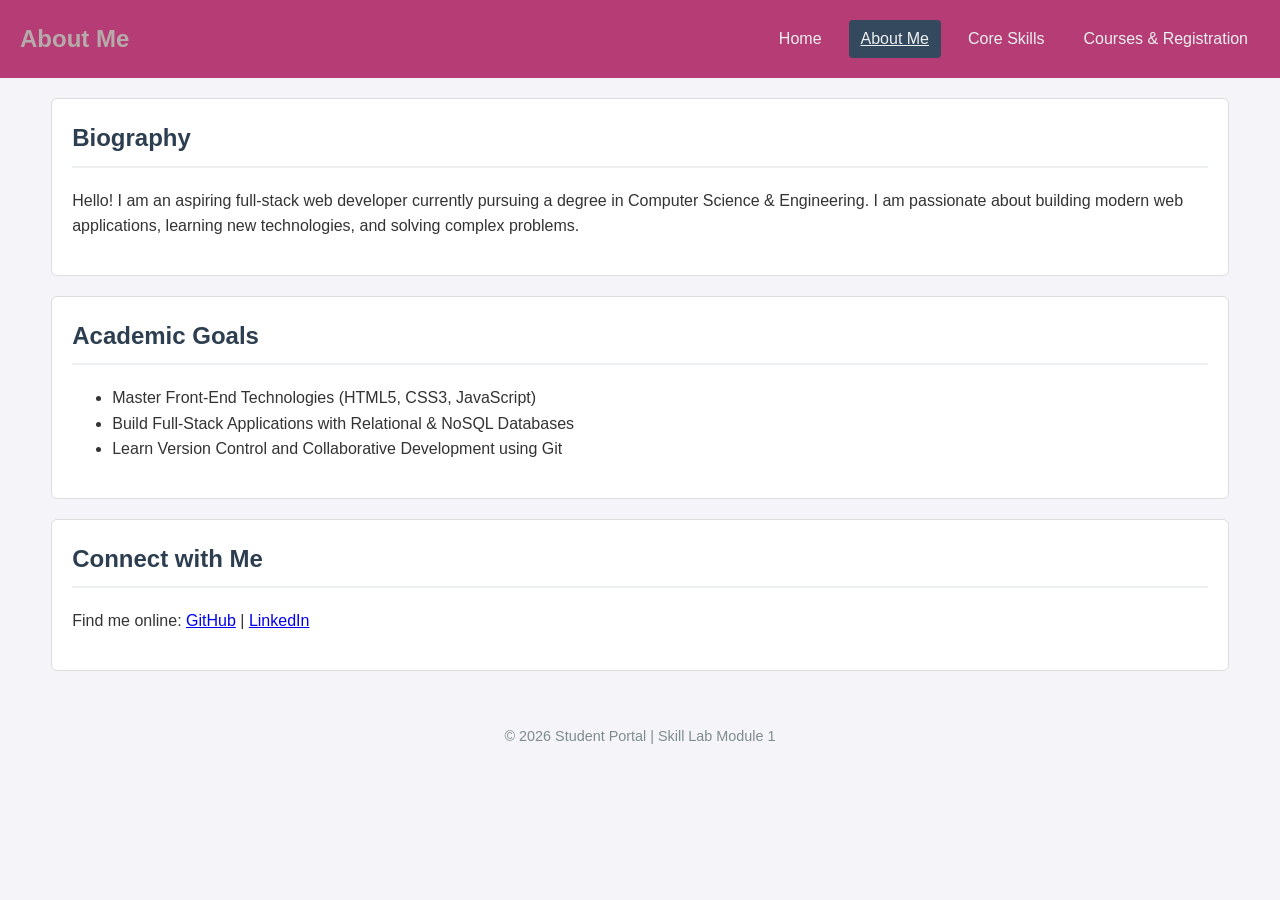
<file: about.html>
<!DOCTYPE html>
<html lang="en">
<head>
    <meta charset="UTF-8">
    <meta name="viewport" content="width=device-width, initial-scale=1.0">
    <title>About Me - Student Portal</title>
    <link rel="stylesheet" href="style.css">
</head>
<body>
    <header>
        <h1>About Me</h1>
        <nav>
            <a href="index.html">Home</a>
            <a href="about.html" class="active">About Me</a>
            <a href="skills.html">Core Skills</a>
            <a href="courses.html">Courses & Registration</a>
            
        </nav>
    </header>

    <main class="container">
        <section>
            <h2>Biography</h2>
            <p>Hello! I am an aspiring full-stack web developer currently pursuing a degree in Computer Science & Engineering. I am passionate about building modern web applications, learning new technologies, and solving complex problems.</p>
        </section>

        <section>
            <h2>Academic Goals</h2>
            <ul>
                <li>Master Front-End Technologies (HTML5, CSS3, JavaScript)</li>
                <li>Build Full-Stack Applications with Relational & NoSQL Databases</li>
                <li>Learn Version Control and Collaborative Development using Git</li>
            </ul>
        </section>

        <section>
            <h2>Connect with Me</h2>
            <p>
                Find me online: 
                <a href="https://github.com" target="_blank">GitHub</a> | 
                <a href="https://linkedin.com" target="_blank">LinkedIn</a>
            </p>
        </section>
    </main>

    <footer>
        <p>&copy; 2026 Student Portal | Skill Lab Module 1</p>
    </footer>
</body>
</html>
</file>
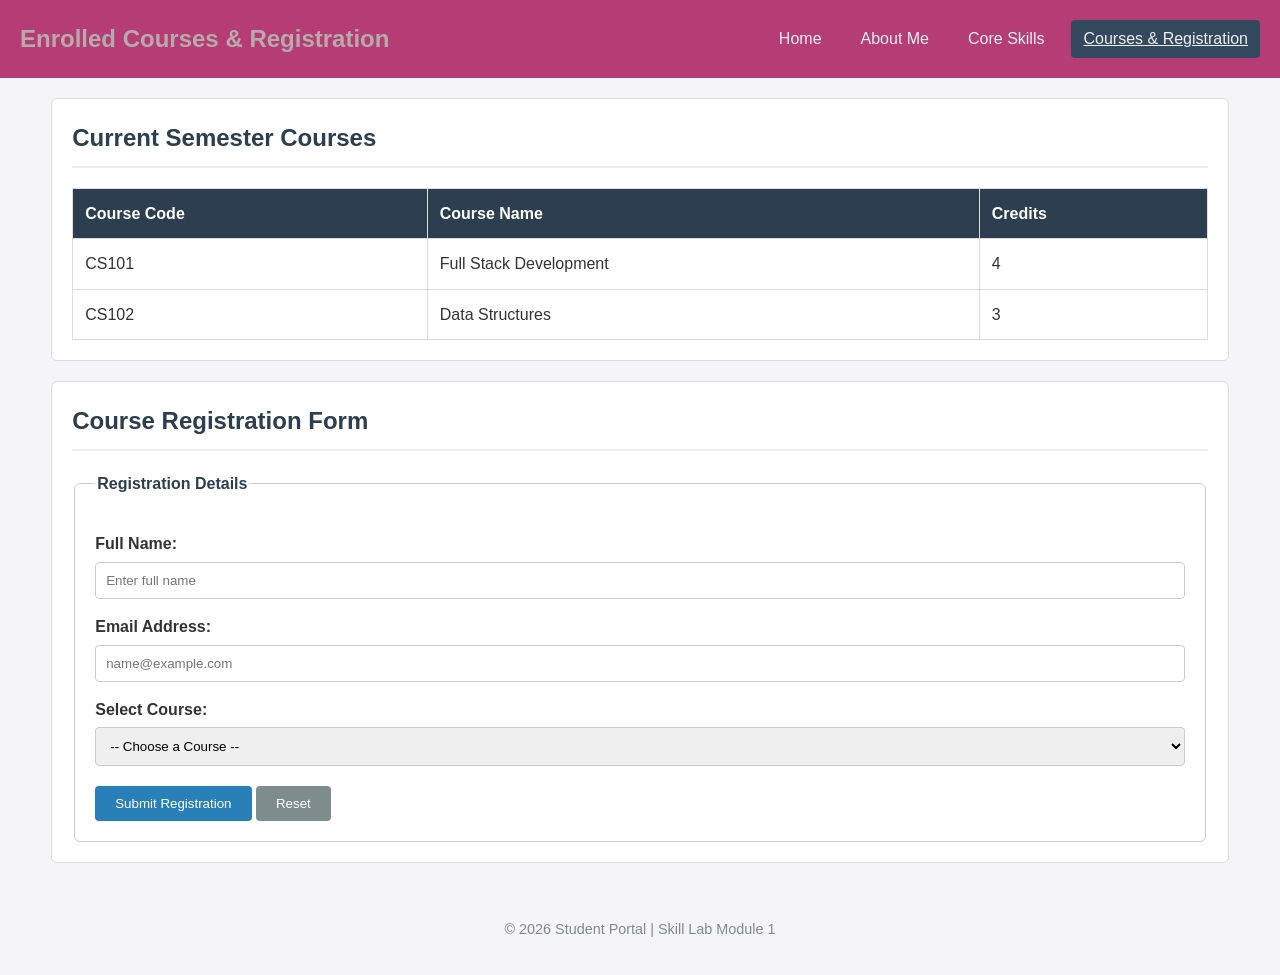
<file: courses.html>
<!DOCTYPE html>
<html lang="en">
<head>
    <meta charset="UTF-8">
    <meta name="viewport" content="width=device-width, initial-scale=1.0">
    <title>Courses - Student Portal</title>
    <link rel="stylesheet" href="style.css">
</head>
<body>
    <header>
        <h1>Enrolled Courses & Registration</h1>
        <nav>
            <a href="index.html">Home</a>
            <a href="about.html">About Me</a>
            <a href="skills.html">Core Skills</a>
            <a href="courses.html" class="active">Courses & Registration</a>
            
        </nav>
    </header>

    <main class="container">
        <section>
            <h2>Current Semester Courses</h2>
            <table>
                <tr>
                    <th>Course Code</th>
                    <th>Course Name</th>
                    <th>Credits</th>
                </tr>
                <tr>
                    <td>CS101</td>
                    <td>Full Stack Development</td>
                    <td>4</td>
                </tr>
                <tr>
                    <td>CS102</td>
                    <td>Data Structures</td>
                    <td>3</td>
                </tr>
            </table>
        </section>

        <section>
            <h2>Course Registration Form</h2>
            <form>
                <fieldset>
                    <legend>Registration Details</legend>
                    
                    <label for="name">Full Name:</label>
                    <input type="text" id="name" placeholder="Enter full name" required>

                    <label for="email">Email Address:</label>
                    <input type="email" id="email" placeholder="name@example.com" required>

                    <label for="course">Select Course:</label>
                    <select id="course">
                        <option value="">-- Choose a Course --</option>
                        <option value="fullstack">Full Stack Development</option>
                        <option value="ds">Data Structures</option>
                        <option value="dbms">Database Management Systems</option>
                    </select>

                    <button type="submit">Submit Registration</button>
                    <button type="reset" style="background-color: #7f8c8d;">Reset</button>
                </fieldset>
            </form>
        </section>
    </main>

    <footer>
        <p>&copy; 2026 Student Portal | Skill Lab Module 1</p>
    </footer>
</body>
</html>
</file>
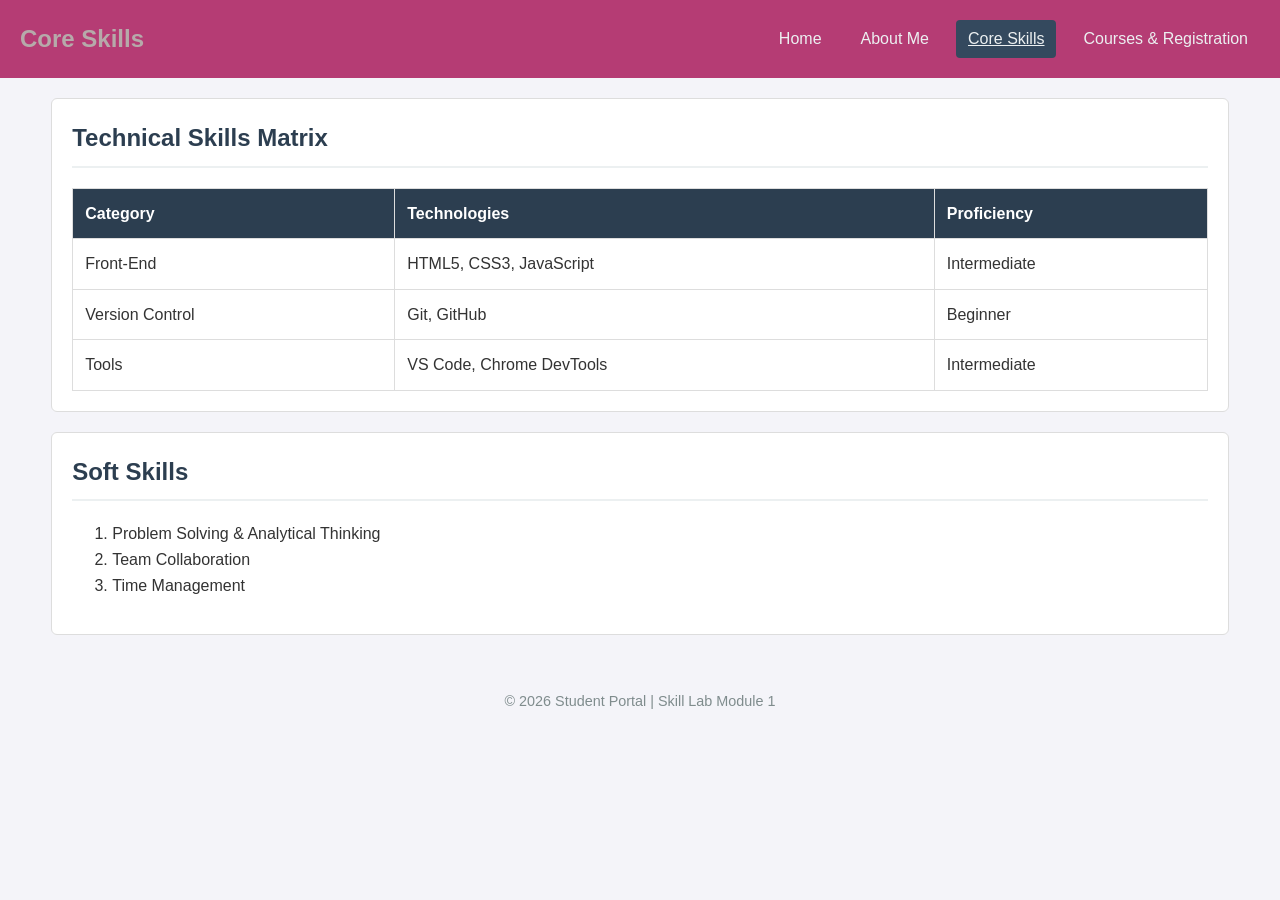
<file: skills.html>
<!DOCTYPE html>
<html lang="en">
<head>
    <meta charset="UTF-8">
    <meta name="viewport" content="width=device-width, initial-scale=1.0">
    <title>Core Skills - Student Portal</title>
    <link rel="stylesheet" href="style.css">
</head>
<body>
    <header>
        <h1>Core Skills</h1>
        <nav>
            <a href="index.html">Home</a>
            <a href="about.html">About Me</a>
            <a href="skills.html" class="active">Core Skills</a>
            <a href="courses.html">Courses & Registration</a>
            
        </nav>
    </header>

    <main class="container">
        <section>
            <h2>Technical Skills Matrix</h2>
            <table>
                <tr>
                    <th>Category</th>
                    <th>Technologies</th>
                    <th>Proficiency</th>
                </tr>
                <tr>
                    <td>Front-End</td>
                    <td>HTML5, CSS3, JavaScript</td>
                    <td>Intermediate</td>
                </tr>
                <tr>
                    <td>Version Control</td>
                    <td>Git, GitHub</td>
                    <td>Beginner</td>
                </tr>
                <tr>
                    <td>Tools</td>
                    <td>VS Code, Chrome DevTools</td>
                    <td>Intermediate</td>
                </tr>
            </table>
        </section>

        <section>
            <h2>Soft Skills</h2>
            <ol>
                <li>Problem Solving & Analytical Thinking</li>
                <li>Team Collaboration</li>
                <li>Time Management</li>
            </ol>
        </section>
    </main>

    <footer>
        <p>&copy; 2026 Student Portal | Skill Lab Module 1</p>
    </footer>
</body>
</html>
</file>
<file: style.css>
/* Box Sizing & Reset */
*, *::before, *::after {
    box-sizing: border-box;
}

body {
    font-family: Arial, sans-serif;
    margin: 0;
    padding: 0;
    background-color: #f4f4f9;
    color: #333;
    line-height: 1.6;
}

/* Main Container Dimensions */
.container {
    width: 92%;
    max-width: 1200px;
    margin: 20px auto;
}

/* Header & Navigation */
header {
    background-color: #b53c74;
    color: #b6aaaa;
    padding: 20px;
    display: flex;
    flex-direction: column;
    gap: 15px;
}

header h1 {
    margin: 0;
    font-size: 1.5rem;
}

header nav {
    display: flex;
    gap: 15px;
    flex-wrap: wrap;
}

/* Element and Pseudo-class selectors with hover/focus styling */
header nav a {
    color: #ecf0f1;
    text-decoration: none;
    padding: 6px 12px;
    border-radius: 4px;
    transition: background-color 0.3s ease;
}

header nav a:hover,
header nav a:focus,
header nav a.active {
    background-color: #34495e;
    text-decoration: underline;
}

/* Content Sections */
section {
    background: #ffffff;
    padding: 20px;
    margin-bottom: 20px;
    border: 1px solid #ddd;
    border-radius: 6px;
}

section h2 {
    color: #2c3e50;
    margin-top: 0;
    border-bottom: 2px solid #ecf0f1;
    padding-bottom: 8px;
}

/* Responsive Images */
img {
    max-width: 25%;
    height: auto;
    display: block;
    border-radius: 4px;
    margin-bottom: 10px;
}

/* Flexbox Layout for Cards */
.cards-container {
    display: flex;
    flex-wrap: wrap;
    gap: 20px;
    background: transparent;
    border: none;
    padding: 0;
}

.card {
    flex: 1 1 260px;
    background: #ffffff;
    padding: 20px;
    border: 1px solid #ddd;
    border-radius: 6px;
    box-shadow: 0 2px 4px rgba(0, 0, 0, 0.05);
}

.card h3 {
    margin-top: 0;
    color: #2c3e50;
}

/* Tables */
table {
    width: 100%;
    border-collapse: collapse;
    margin-top: 10px;
}

th, td {
    border: 1px solid #ddd;
    padding: 12px;
    text-align: left;
}

th {
    background-color: #2c3e50;
    color: white;
}

/* Form Controls */
fieldset {
    border: 1px solid #ccc;
    border-radius: 6px;
    padding: 20px;
}

legend {
    font-weight: bold;
    color: #2c3e50;
}

label {
    display: block;
    margin-top: 15px;
    font-weight: bold;
}

input[type="text"],
input[type="email"],
input[type="password"],
select,
textarea {
    width: 100%;
    padding: 10px;
    margin-top: 5px;
    border: 1px solid #ccc;
    border-radius: 4px;
}

button[type="submit"], button {
    margin-top: 20px;
    padding: 10px 20px;
    background-color: #2980b9;
    color: white;
    border: none;
    border-radius: 4px;
    cursor: pointer;
}

button[type="submit"]:hover, button:hover {
    background-color: #1f618d;
}

/* Footer */
footer {
    text-align: center;
    padding: 20px;
    color: #7f8c8d;
    font-size: 0.9rem;
}

/* Media Query: Adapts layout between narrow and wider screens (min-width: 768px) */
@media (min-width: 768px) {
    header {
        flex-direction: row;
        align-items: center;
        justify-content: space-between;
    }
}
</file>
